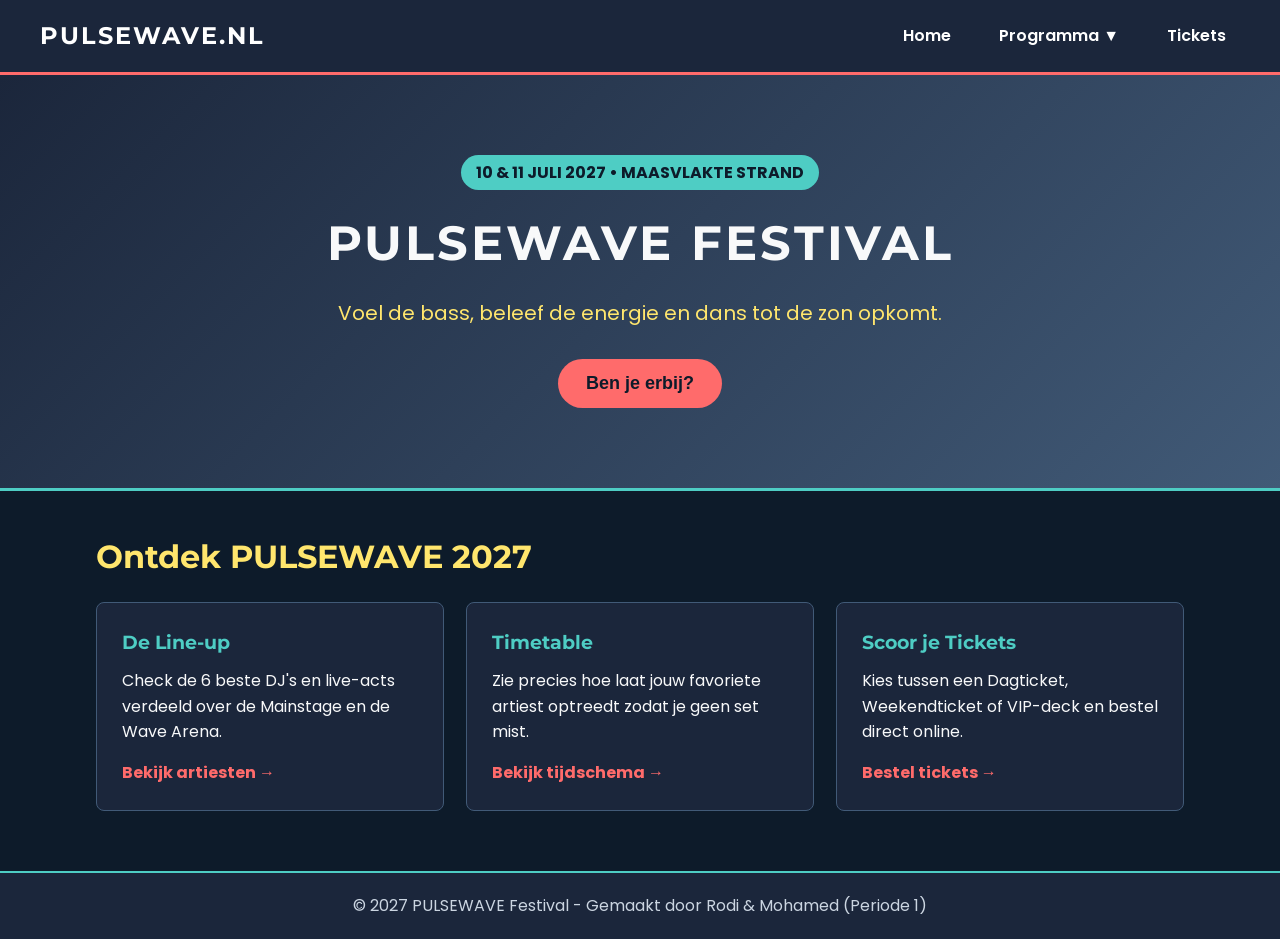
<file: index.html>
<!DOCTYPE html>
<html lang="nl">
<head>
    <meta charset="UTF-8">
    <meta name="viewport" content="width=device-width, initial-scale=1.0">
    <title>PULSEWAVE Festival 2027 - Home</title>
    <link rel="stylesheet" href="style.css">
</head>
<body>

    <header class="hoofdbalk">
        <div class="logo">
            <h2>PULSEWAVE.NL</h2>
        </div>
        <nav class="navigatie">
            <a href="index.html" class="actief">Home</a>
            
            <div class="dropdown">
                <button class="dropknop">Programma ▼</button>
                <div class="dropdown-inhoud">
                    <a href="lineup.html">Line-up</a>
                    <a href="timetable.html">Timetable</a>
                </div>
            </div>

            <a href="tickets.html">Tickets</a>
        </nav>
    </header>

    <section class="hero">
        <p class="datum-badge">10 & 11 JULI 2027 • MAASVLAKTE STRAND</p>
        <h1>PULSEWAVE FESTIVAL</h1>
        <p class="slogan">Voel de bass, beleef de energie en dans tot de zon opkomt.</p>
        
        <button id="aanwezigKnop" class="actie-knop" onclick="veranderKnop()">Ben je erbij?</button>
    </section>

    <main class="container">
        <h2 class="sectie-titel">Ontdek PULSEWAVE 2027</h2>
        <div class="teaser-rij">
            
            <div class="teaser-blok">
                <h3>De Line-up</h3>
                <p>Check de 6 beste DJ's en live-acts verdeeld over de Mainstage en de Wave Arena.</p>
                <a href="lineup.html" class="teaser-link">Bekijk artiesten →</a>
            </div>

            <div class="teaser-blok">
                <h3>Timetable</h3>
                <p>Zie precies hoe laat jouw favoriete artiest optreedt zodat je geen set mist.</p>
                <a href="timetable.html" class="teaser-link">Bekijk tijdschema →</a>
            </div>

            <div class="teaser-blok">
                <h3>Scoor je Tickets</h3>
                <p>Kies tussen een Dagticket, Weekendticket of VIP-deck en bestel direct online.</p>
                <a href="tickets.html" class="teaser-link">Bestel tickets →</a>
            </div>

        </div>
    </main>

    <footer class="voettekst">
        <p>&copy; 2027 PULSEWAVE Festival - Gemaakt door Rodi & Mohamed (Periode 1)</p>
    </footer>

    <script src="script.js"></script>

</body>
</html>
</file>
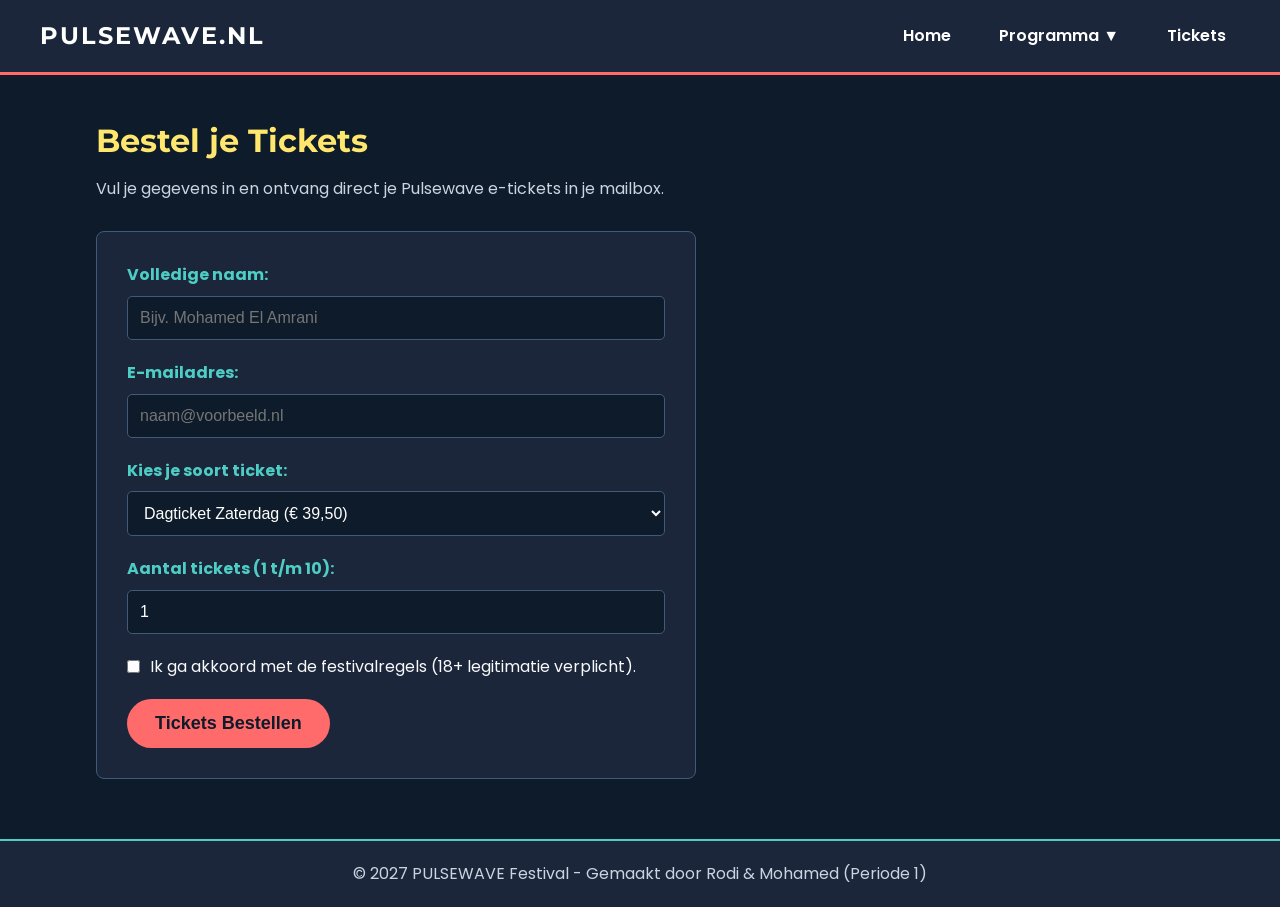
<file: tickets.html>
<!DOCTYPE html>
<html lang="nl">
<head>
    <meta charset="UTF-8">
    <meta name="viewport" content="width=device-width, initial-scale=1.0">
    <title>PULSEWAVE Festival - Tickets</title>
    <link rel="stylesheet" href="style.css">
</head>
<body>

    <header class="hoofdbalk">
        <div class="logo">
            <h2>PULSEWAVE.NL</h2>
        </div>
        <nav class="navigatie">
            <a href="index.html">Home</a>
            <div class="dropdown">
                <button class="dropknop">Programma ▼</button>
                <div class="dropdown-inhoud">
                    <a href="lineup.html">Line-up</a>
                    <a href="timetable.html">Timetable</a>
                </div>
            </div>
            <a href="tickets.html" class="actief">Tickets</a>
        </nav>
    </header>

    <main class="container">
        <h1 class="pagina-titel">Bestel je Tickets</h1>
        <p class="pagina-subtitel">Vul je gegevens in en ontvang direct je Pulsewave e-tickets in je mailbox.</p>

        <form class="ticket-formulier" action="#" method="post">
            
            <div class="form-groep">
                <label for="naam">Volledige naam:</label>
                <input type="text" id="naam" name="naam" placeholder="Bijv. Mohamed El Amrani" required>
            </div>

            <div class="form-groep">
                <label for="email">E-mailadres:</label>
                <input type="email" id="email" name="email" placeholder="naam@voorbeeld.nl" required>
            </div>

            <div class="form-groep">
                <label for="ticketsoort">Kies je soort ticket:</label>
                <select id="ticketsoort" name="ticketsoort">
                    <option value="dag-za">Dagticket Zaterdag (€ 39,50)</option>
                    <option value="dag-zo">Dagticket Zondag (€ 39,50)</option>
                    <option value="weekend">Weekendticket Za + Zo (€ 69,00)</option>
                    <option value="vip">VIP Wave Deck Ticket (€ 115,00)</option>
                </select>
            </div>

            <div class="form-groep">
                <label for="aantal">Aantal tickets (1 t/m 10):</label>
                <input type="number" id="aantal" name="aantal" min="1" max="10" value="1" required>
            </div>

            <div class="form-groep checkbox-groep">
                <input type="checkbox" id="voorwaarden" name="voorwaarden" required>
                <label for="voorwaarden">Ik ga akkoord met de festivalregels (18+ legitimatie verplicht).</label>
            </div>

            <button type="submit" class="actie-knop">Tickets Bestellen</button>

        </form>
    </main>

    <footer class="voettekst">
        <p>&copy; 2027 PULSEWAVE Festival - Gemaakt door Rodi & Mohamed (Periode 1)</p>
    </footer>

</body>
</html>
</file>
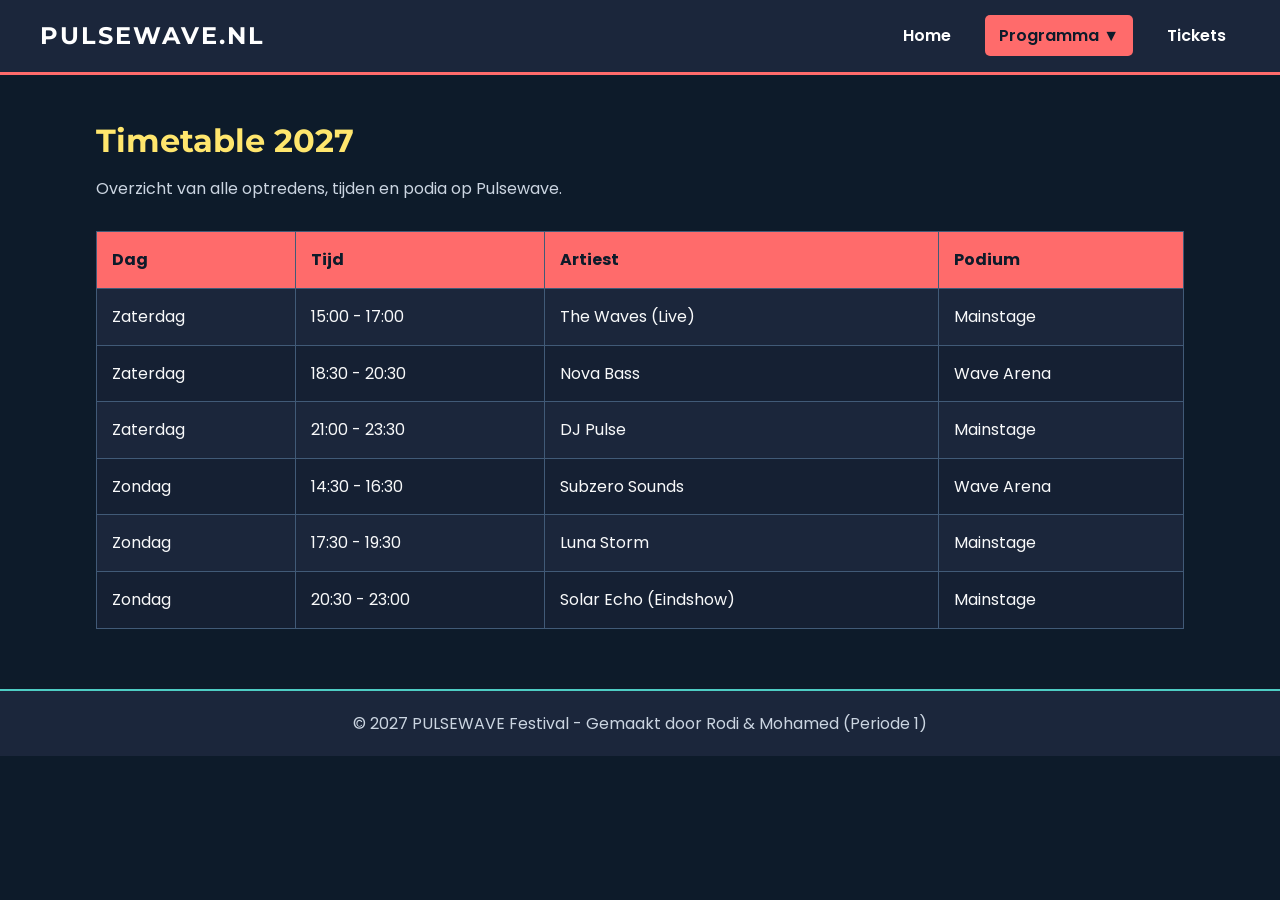
<file: timetable.html>
<!DOCTYPE html>
<html lang="nl">
<head>
    <meta charset="UTF-8">
    <meta name="viewport" content="width=device-width, initial-scale=1.0">
    <title>PULSEWAVE Festival - Timetable</title>
    <link rel="stylesheet" href="style.css">
</head>
<body>

    <header class="hoofdbalk">
        <div class="logo">
            <h2>PULSEWAVE.NL</h2>
        </div>
        <nav class="navigatie">
            <a href="index.html">Home</a>
            <div class="dropdown">
                <button class="dropknop actief">Programma ▼</button>
                <div class="dropdown-inhoud">
                    <a href="lineup.html">Line-up</a>
                    <a href="timetable.html">Timetable</a>
                </div>
            </div>
            <a href="tickets.html">Tickets</a>
        </nav>
    </header>

    <main class="container">
        <h1 class="pagina-titel">Timetable 2027</h1>
        <p class="pagina-subtitel">Overzicht van alle optredens, tijden en podia op Pulsewave.</p>

        <div class="tabel-wrapper">
            <table class="festival-tabel">
                <thead>
                    <tr>
                        <th>Dag</th>
                        <th>Tijd</th>
                        <th>Artiest</th>
                        <th>Podium</th>
                    </tr>
                </thead>
                <tbody>
                    <tr>
                        <td>Zaterdag</td>
                        <td>15:00 - 17:00</td>
                        <td>The Waves (Live)</td>
                        <td>Mainstage</td>
                    </tr>
                    <tr>
                        <td>Zaterdag</td>
                        <td>18:30 - 20:30</td>
                        <td>Nova Bass</td>
                        <td>Wave Arena</td>
                    </tr>
                    <tr>
                        <td>Zaterdag</td>
                        <td>21:00 - 23:30</td>
                        <td>DJ Pulse</td>
                        <td>Mainstage</td>
                    </tr>
                    <tr>
                        <td>Zondag</td>
                        <td>14:30 - 16:30</td>
                        <td>Subzero Sounds</td>
                        <td>Wave Arena</td>
                    </tr>
                    <tr>
                        <td>Zondag</td>
                        <td>17:30 - 19:30</td>
                        <td>Luna Storm</td>
                        <td>Mainstage</td>
                    </tr>
                    <tr>
                        <td>Zondag</td>
                        <td>20:30 - 23:00</td>
                        <td>Solar Echo (Eindshow)</td>
                        <td>Mainstage</td>
                    </tr>
                </tbody>
            </table>
        </div>
    </main>

    <footer class="voettekst">
        <p>&copy; 2027 PULSEWAVE Festival - Gemaakt door Rodi & Mohamed (Periode 1)</p>
    </footer>

</body>
</html>
</file>
<file: style.css>
@import url('https://fonts.googleapis.com/css2?family=Montserrat:wght@700&family=Poppins:wght@400;600&display=swap');

* {
    box-sizing: border-box;
    margin: 0;
    padding: 0;
}

body {
    font-family: 'Poppins', sans-serif;
    background-color: #0D1B2A;
    color: #F8F9FA;
    line-height: 1.6;
}

h1, h2, h3, .logo h2 {
    font-family: 'Montserrat', sans-serif;
}

.hoofdbalk {
    background-color: #1B263B;
    border-bottom: 3px solid #FF6B6B;
    padding: 15px 40px;
    display: flex;
    justify-content: space-between;
    align-items: center;
    position: sticky;
    top: 0;
    z-index: 100;
}

.logo h2 {
    font-size: 24px;
    font-weight: 700;
    letter-spacing: 2px;
    color: #FFFFFF;
}

.navigatie {
    display: flex;
    align-items: center;
    gap: 20px;
}

.navigatie a, .dropknop {
    color: #FFFFFF;
    text-decoration: none;
    font-family: 'Poppins', sans-serif;
    font-size: 16px;
    font-weight: 600;
    background: none;
    border: none;
    padding: 8px 14px;
    cursor: pointer;
    border-radius: 5px;
}

.navigatie a:hover, .dropknop:hover, .actief {
    background-color: #FF6B6B;
    color: #0D1B2A;
}

.dropdown {
    position: relative;
}

.dropdown-inhoud {
    display: none;
    position: absolute;
    top: 100%;
    left: 0;
    background-color: #1B263B;
    border: 1px solid #FF6B6B;
    min-width: 160px;
    border-radius: 5px;
}

.dropdown-inhoud a {
    display: block;
    padding: 10px 15px;
}

.dropdown:hover .dropdown-inhoud {
    display: block;
}

.container {
    width: 85%;
    max-width: 1100px;
    margin: 40px auto;
}

.pagina-titel, .sectie-titel {
    font-size: 32px;
    color: #FFE66D;
    margin-bottom: 10px;
}

.pagina-subtitel {
    color: #CBD5E1;
    margin-bottom: 30px;
}

.actie-knop {
    background-color: #FF6B6B;
    color: #0D1B2A;
    border: none;
    padding: 14px 28px;
    font-size: 18px;
    font-weight: bold;
    border-radius: 30px;
    cursor: pointer;
}

.actie-knop:hover {
    background-color: #FFE66D;
}

.voettekst {
    background-color: #1B263B;
    text-align: center;
    padding: 20px;
    margin-top: 60px;
    border-top: 2px solid #4ECDC4;
    color: #CBD5E1;
}

.hero {
    background: linear-gradient(135deg, #1B263B, #415A77);
    text-align: center;
    padding: 80px 20px;
    border-bottom: 3px solid #4ECDC4;
}

.datum-badge {
    display: inline-block;
    background-color: #4ECDC4;
    color: #0D1B2A;
    font-weight: bold;
    padding: 5px 15px;
    border-radius: 20px;
    margin-bottom: 15px;
}

.hero h1 {
    font-size: 48px;
    letter-spacing: 3px;
    margin-bottom: 15px;
}

.slogan {
    font-size: 20px;
    color: #FFE66D;
    margin-bottom: 30px;
}

.teaser-rij {
    display: flex;
    justify-content: space-between;
    gap: 20px;
    margin-top: 20px;
}

.teaser-blok {
    background-color: #1B263B;
    border: 1px solid #415A77;
    border-radius: 8px;
    padding: 25px;
    width: 32%;
}

.teaser-blok h3 {
    color: #4ECDC4;
    margin-bottom: 10px;
}

.teaser-link {
    display: inline-block;
    margin-top: 15px;
    color: #FF6B6B;
    font-weight: bold;
    text-decoration: none;
}

/* Kaartenpagina - Rodi */
.kaarten-grid {
    display: flex;
    flex-wrap: wrap;
    gap: 25px;
}

.kaart {
    background-color: #1B263B;
    border: 1px solid #415A77;
    border-radius: 8px;
    overflow: hidden;
    width: 31%;
}

.kaart img {
    width: 100%;
    height: 180px;
    object-fit: cover;
    display: block;
}

.kaart-tekst {
    padding: 20px;
}

.podium-label {
    display: inline-block;
    background-color: #415A77;
    color: #FFE66D;
    font-size: 12px;
    font-weight: bold;
    padding: 4px 10px;
    border-radius: 12px;
    margin-bottom: 10px;
}


.festival-tabel {
    width: 100%;
    border-collapse: collapse;
    background-color: #1B263B;

}

.festival-tabel thead {
    background-color: #FF6B6B;
    color: #0D1B2A;
}

.festival-tabel th, .festival-tabel td {
    padding: 15px;
    text-align: left;
    border: 1px solid #415A77;
}

.festival-tabel tbody tr:hover {
    background-color: #253552;
}
.festival-tabel tbody tr:nth-child(even) {
    background-color: #152033;
}


.ticket-formulier {
    background-color: #1B263B;
    padding: 30px;
    border-radius: 8px;
    border: 1px solid #415A77;
    max-width: 600px;
}

.form-groep {
    margin-bottom: 20px;
}

.form-groep label {
    display: block;
    margin-bottom: 8px;
    font-weight: bold;
    color: #4ECDC4;
}

.form-groep input, .form-groep select {
    width: 100%;
    padding: 12px;
    border-radius: 5px;
    border: 1px solid #415A77;
    background-color: #0D1B2A;
    color: #FFFFFF;
    font-size: 16px;
}

.checkbox-groep {
    display: flex;
    align-items: center;
    gap: 10px;
}

.checkbox-groep input {
    width: auto;
}

.checkbox-groep label {
    margin-bottom: 0;
    color: #F8F9FA;
    font-weight: normal;
}

@media (max-width: 768px) {
    .hoofdbalk {
        flex-direction: column;
        gap: 15px;
    }

    .teaser-rij, .kaarten-grid {
        flex-direction: column;
    }

    .teaser-blok, .kaart {
        width: 100%;
    }

    .hero h1 {
        font-size: 32px;
    }
    /* Tabel scrolt netjes op mobiel - Samen */
    .tabel-wrapper {
        overflow-x: auto;
    }

    /* Formulier even breed als het scherm - Mohamed */
    .ticket-formulier {
        width: 100%;
    }
}
</file>
